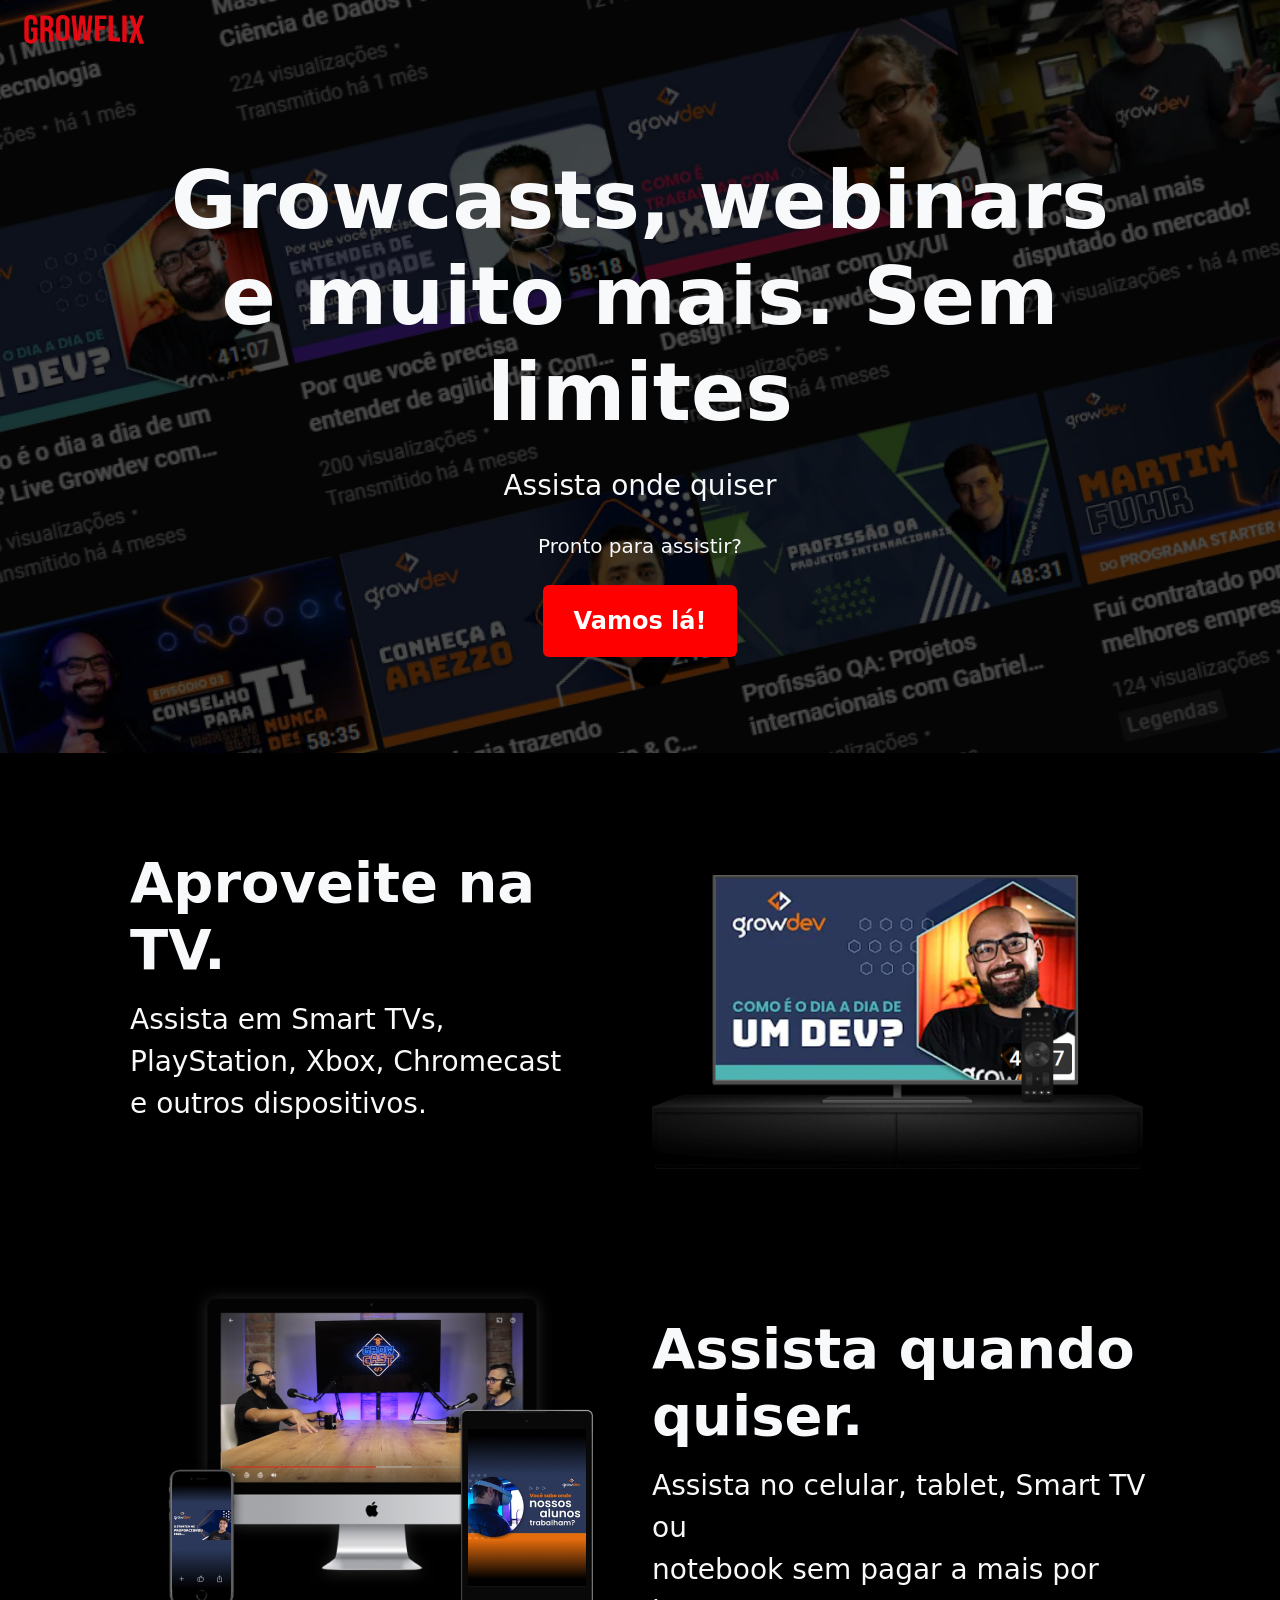
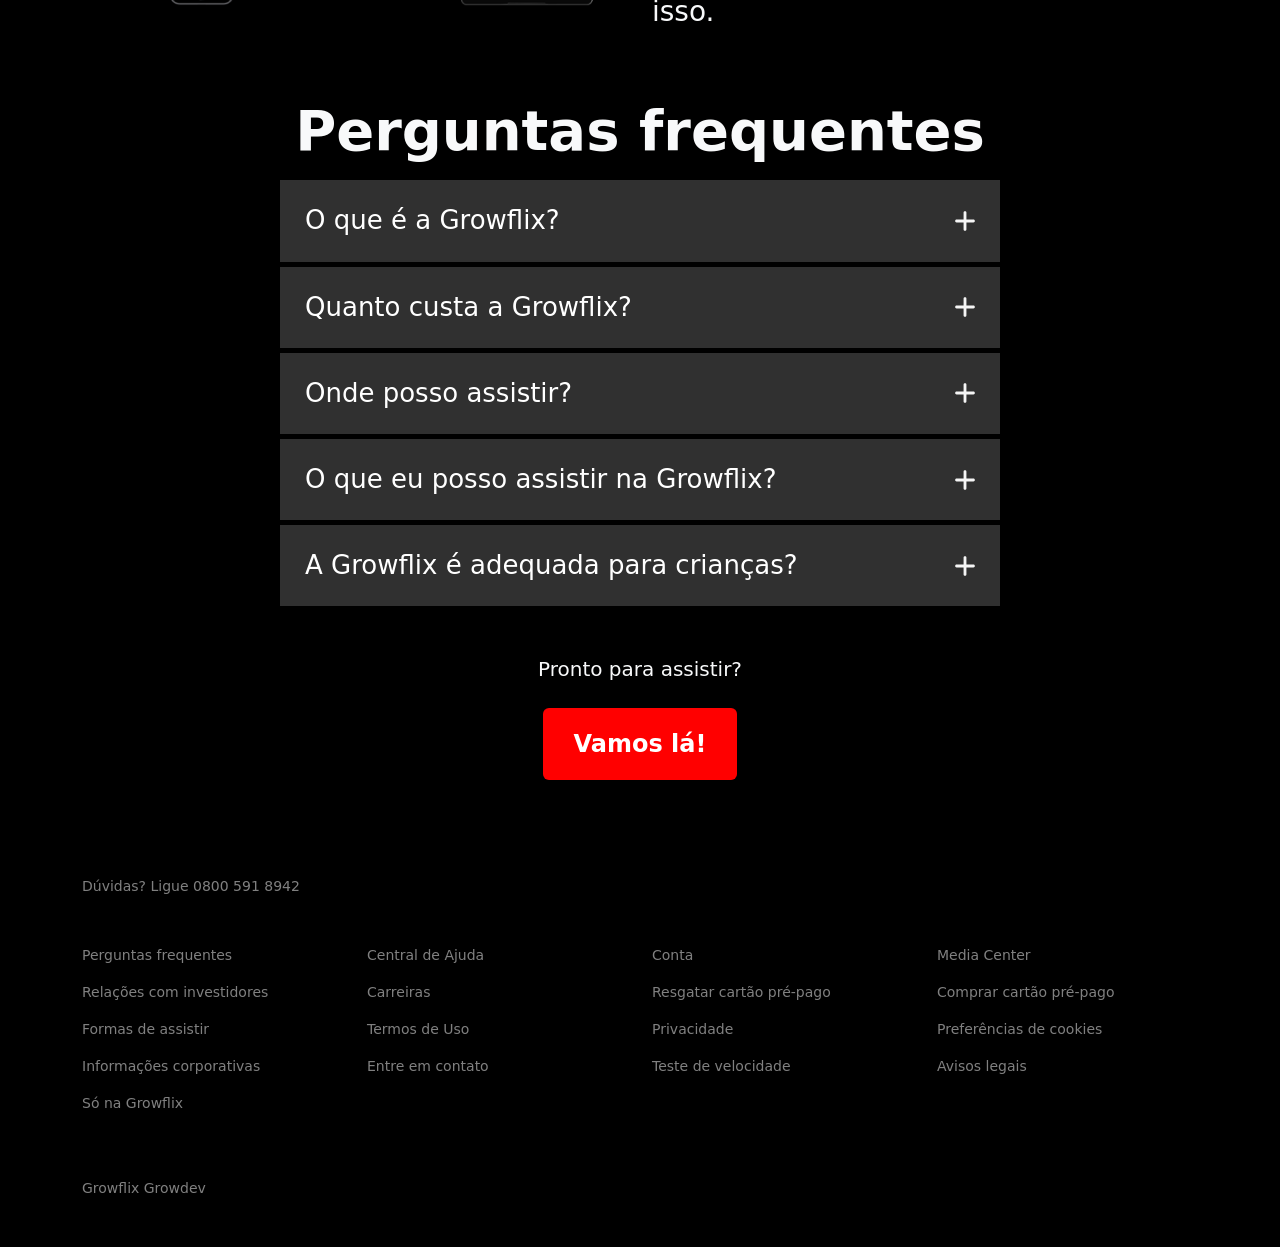
<file: index.html>
<!doctype html>
<html lang="en">
	<head>
		<meta charset="UTF-8" />
		<meta name="viewport" content="width=device-width, initial-scale=1.0" />
		<link
			rel="stylesheet"
			href="./assets/libs/bootstrap-5.3.8-dist/css/bootstrap.min.css"
		/>
		<link rel="stylesheet" href="./css/style.css" />
		<title>Growflix</title>
	</head>
	<body>
		<header class="container-fluid banner-index img-fluid">
			<div class="row">
				<div class="col-12">
					<nav class="navbar">
						<div class="container-fluid">
							<a class="navbar-brand" href="#">
								<img
									src="assets/images/logo-growflix.svg"
									alt="Growflix"
									width="120"
								/>
							</a>
						</div>
					</nav>
				</div>
			</div>
			<div class="row">
				<div class="col-12">
					<div class="container">
						<div class="row p-5">
							<div class="col-12 text-center pt-5">
								<p class="text-light display-1 fw-bold">
									Growcasts, webinars e muito mais. Sem limites
								</p>
							</div>
							<div class="col-12 text-center pt-2">
								<p class="text-light fs-3">Assista onde quiser</p>
							</div>
							<div class="col-12 text-center pt-2">
								<p class="text-light fs-5">Pronto para assistir?</p>
							</div>
							<div class="col-12 text-center pt-2 pb-5">
								<a href="./home.html">
									<button type="button" class="btn btn-netflix">
										Vamos lá!
									</button>
								</a>
							</div>
						</div>
					</div>
				</div>
			</div>
		</header>
		<main class="container bg-black text-center">
			<div class="row p-2 p-md-5">
				<div class="col-12 col-sm-6 pt-5 text-center text-sm-start">
					<p class="text-light display-4 fw-bold">Aproveite na TV.</p>
					<p class="text-light fs-3">
						Assista em Smart TVs, <br />
						PlayStation, Xbox, Chromecast <br />
						e outros dispositivos.
					</p>
				</div>
				<div class="col-12 col-sm-6 text-center d-flex">
					<img
						src="./assets/images/tela-tv-dia-dev.png"
						class="align-self-center img-fluid"
						alt=""
					/>
				</div>
			</div>
			<div class="row p-2 p-md-5">
				<div class="col-12 col-sm-6 text-center d-flex">
					<img
						src="./assets/images/devices.png"
						class="align-self-center img-fluid"
						alt=""
					/>
				</div>
				<div class="col-12 col-sm-6 pt-5 text-center text-sm-start">
					<p class="text-light display-4 fw-bold">
						Assista quando <br />
						quiser.
					</p>
					<p class="text-light fs-3">
						Assista no celular, tablet, Smart TV ou <br />
						notebook sem pagar a mais por isso.
					</p>
				</div>
			</div>

			<div class="container">
				<div class="row">
					<div class="col-12 text-center">
						<p class="text-light display-4 fw-bold">Perguntas frequentes</p>
					</div>
					<div class="col-12 col-sm-8 offset-sm-2">
						<div class="accordion accordion-flush" id="accordionFlushExample">
							<div class="accordion-item bg-dark text-white-50">
								<h2 class="accordion-header">
									<button
										class="accordion-button collapsed"
										type="button"
										data-bs-toggle="collapse"
										data-bs-target="#flush-collapseOne"
										aria-expanded="false"
										aria-controls="flush-collapseOne"
									>
										O que é a Growflix?
									</button>
								</h2>
								<div
									id="flush-collapseOne"
									class="accordion-collapse collapse"
									data-bs-parent="#accordionFlushExample"
								>
									<div class="accordion-body">
										Growflix é um site que oferece acesso a todos os conteúdos
										em vídeo da Growdev, abrangendo uma variedade de tópicos
										relacionados à tecnologia e programação.
									</div>
								</div>
							</div>
							<div class="accordion-item bg-dark text-white-50">
								<h2 class="accordion-header">
									<button
										class="accordion-button collapsed"
										type="button"
										data-bs-toggle="collapse"
										data-bs-target="#flush-collapseTwo"
										aria-expanded="false"
										aria-controls="flush-collapseTwo"
									>
										Quanto custa a Growflix?
									</button>
								</h2>
								<div
									id="flush-collapseTwo"
									class="accordion-collapse collapse"
									data-bs-parent="#accordionFlushExample"
								>
									<div class="accordion-body">
										A Growflix é uma plataforma de acesso gratuito, sem custos
										associados para os usuários.
									</div>
								</div>
							</div>
							<div class="accordion-item bg-dark text-white-50">
								<h2 class="accordion-header">
									<button
										class="accordion-button collapsed"
										type="button"
										data-bs-toggle="collapse"
										data-bs-target="#flush-collapseThree"
										aria-expanded="false"
										aria-controls="flush-collapseThree"
									>
										Onde posso assistir?
									</button>
								</h2>
								<div
									id="flush-collapseThree"
									class="accordion-collapse collapse"
									data-bs-parent="#accordionFlushExample"
								>
									<div class="accordion-body">
										Você pode assistir aos vídeos da Growflix diretamente em seu
										site oficial, proporcionando facilidade de acesso e
										conveniência aos espectadores.
									</div>
								</div>
							</div>
							<div class="accordion-item bg-dark text-white-50">
								<h2 class="accordion-header">
									<button
										class="accordion-button collapsed"
										type="button"
										data-bs-toggle="collapse"
										data-bs-target="#flush-collapseFour"
										aria-expanded="false"
										aria-controls="flush-collapseFour"
									>
										O que eu posso assistir na Growflix?
									</button>
								</h2>
								<div
									id="flush-collapseFour"
									class="accordion-collapse collapse"
									data-bs-parent="#accordionFlushExample"
								>
									<div class="accordion-body">
										Na Growflix, você encontrará todo o conteúdo da Growdev
										relacionado a tecnologia e programação, oferecendo uma ampla
										gama de recursos educativos e informativos.
									</div>
								</div>
							</div>
							<div class="accordion-item bg-dark text-white-50">
								<h2 class="accordion-header">
									<button
										class="accordion-button collapsed"
										type="button"
										data-bs-toggle="collapse"
										data-bs-target="#flush-collapseFive"
										aria-expanded="false"
										aria-controls="flush-collapseFive"
									>
										A Growflix é adequada para crianças?
									</button>
								</h2>
								<div
									id="flush-collapseFive"
									class="accordion-collapse collapse"
									data-bs-parent="#accordionFlushExample"
								>
									<div class="accordion-body">
										Sim, a Growflix é adequada para crianças, oferecendo
										conteúdo educativo e instrutivo, garantindo uma experiência
										segura e enriquecedora para os jovens aprendizes.
									</div>
								</div>
							</div>
						</div>
					</div>
					<div class="col-12 text-center pt-5">
						<p class="text-light fs-5">Pronto para assistir?</p>
					</div>
					<div class="col-12 text-center pt-2 pb-5">
						<a href="./home.html">
							<button type="button" class="btn btn-netflix">Vamos lá!</button>
						</a>
					</div>
				</div>
			</div>
		</main>

		<footer class="container-fluid">
			<div class="row">
				<div class="col-12">
					<div class="container">
						<div class="row small text-white-50">
							<div class="col-12 pt-5">Dúvidas? Ligue 0800 591 8942</div>
							<div class="col-6 col-sm-3 pt-5">
								<p>Perguntas frequentes</p>
								<p>Relações com investidores</p>
								<p>Formas de assistir</p>
								<p>Informações corporativas</p>
								<p>Só na Growflix</p>
							</div>
							<div class="col-6 col-sm-3 pt-5">
								<p>Central de Ajuda</p>
								<p>Carreiras</p>
								<p>Termos de Uso</p>
								<p>Entre em contato</p>
							</div>
							<div class="col-6 col-sm-3 pt-5">
								<p>Conta</p>
								<p>Resgatar cartão pré-pago</p>
								<p>Privacidade</p>
								<p>Teste de velocidade</p>
							</div>
							<div class="col-6 col-sm-3 pt-5">
								<p>Media Center</p>
								<p>Comprar cartão pré-pago</p>
								<p>Preferências de cookies</p>
								<p>Avisos legais</p>
							</div>
							<div class="col-12 pt-5 pb-5">Growflix Growdev</div>
						</div>
					</div>
				</div>
			</div>
		</footer>
		<script src="./assets/libs/bootstrap-5.3.8-dist/js/bootstrap.bundle.min.js"></script>
	</body>
</html>
</file>
<file: css/style.css>
body {
	background-color: black;
}

.banner-index {
	background: url(../assets/images/banner-initial.png) center top/cover
		no-repeat fixed;
}
.banner-home {
	background: url(../assets/images/growcast-01.png) center top/cover no-repeat;
	min-height: 820px;
}
/* Texto do header */
.row-home-growcast {
	align-items: flex-end;
	min-height: 680px;
}
/* Botão "vamos lá" da página index */
.btn-netflix {
	background-color: red;
	color: white;
	font-size: 1.5rem;
	font-weight: 700;
	padding: 17px 30px;
}
.btn-netflix:hover {
	background-color: rgb(196, 0, 0);
	color: white;
}

/* Accordions da página index */
.accordion-item {
	border: 5px solid #000000;
}

.accordion-button {
	background-color: #303030 !important;
	color: #ffffff;
	padding: 25px !important;
	font-size: 26px;
}

.accordion-button:not(.collapsed) {
	color: #ffffff;
}

.accordion-button::after {
	background-image: url("../assets/images/add.svg") !important;
}

/* footer */

footer {
	color: #757575;
}

.link-growdev {
	text-decoration: none;
	font-size: 20px;
	color: #ffffff;
}

.link-growdev:hover {
	color: #ff8534;
}

.detail-movie {
	color: white;
	margin-left: 20px;
	cursor: pointer;
	display: none;
}

.detail-movie svg {
	margin: 10px;
}

.item-hover {
	transition: all 0.5s ease-out;
}

.item-hover:hover {
	margin-top: -20px;
	position: absolute;
	width: 350px;
	background-color: #000000;
	padding-bottom: 20px;
}

.item-hover:hover .detail-movie {
	display: block;
}

.detail-hover {
	margin-top: 20px;
	position: absolute;
	width: 350px;
	background-color: #000000;
	padding-bottom: 20px;
}

.modal-content-movie {
	background-color: transparent;
}

.modal-header-movie {
	border-bottom: none;
}

.col-movie {
	min-height: 230px;
}

/* Para as listas não quebrarem linha e permitirem scroll horizontal */
.row.flex-nowrap {
	display: flex;
	flex-wrap: nowrap;
	overflow-x: auto;
	-webkit-overflow-scrolling: touch;
}

/* Esconder a barra de rolagem para ficar mais bonito */
.row.flex-nowrap::-webkit-scrollbar {
	display: none;
}
</file>
